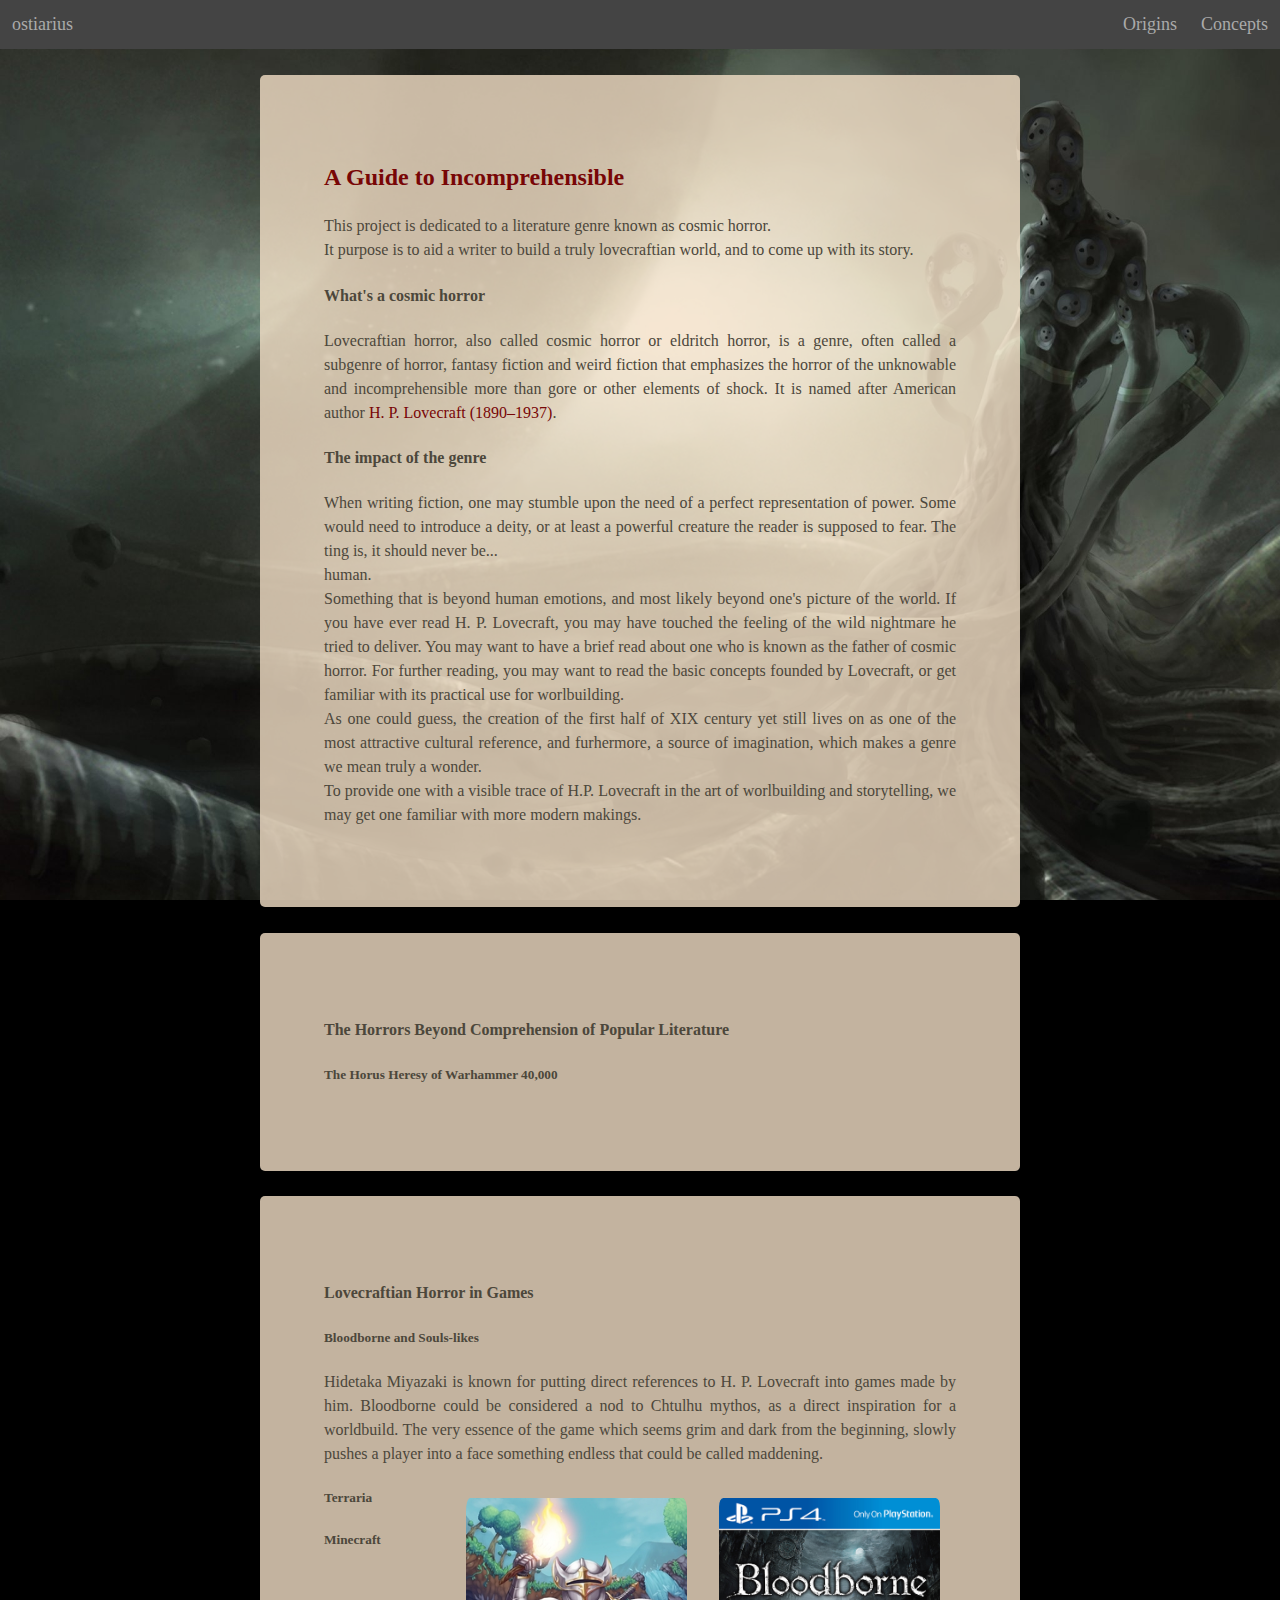
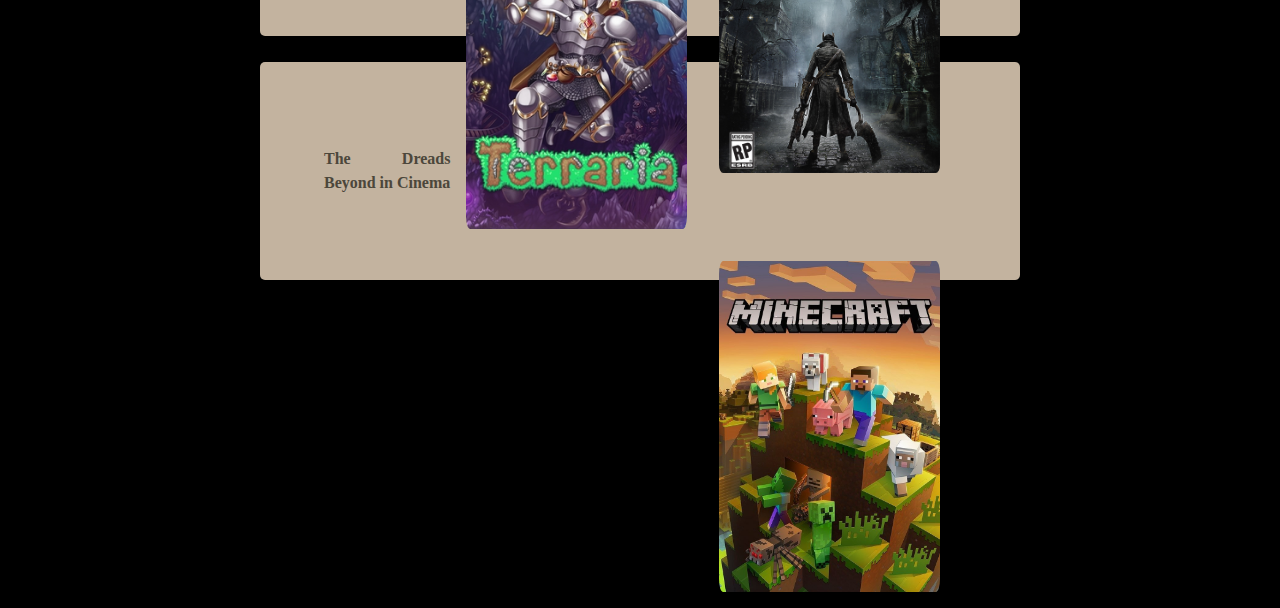
<file: index.html>
<!DOCTYPE html>
<html lang="en">
<head>
	<meta charset="utf-8">
    <meta name="viewport" content="width=device-width, initial-scale=1.0"> 
	<title>How to Write a Cosmic Horror</title>
	<link rel="stylesheet" href="style.css">


<!-- Yandex.Metrika counter -->
<script type="text/javascript" >
   (function(m,e,t,r,i,k,a){m[i]=m[i]||function(){(m[i].a=m[i].a||[]).push(arguments)};
   m[i].l=1*new Date();
   for (var j = 0; j < document.scripts.length; j++) {if (document.scripts[j].src === r) { return; }}
   k=e.createElement(t),a=e.getElementsByTagName(t)[0],k.async=1,k.src=r,a.parentNode.insertBefore(k,a)})
   (window, document, "script", "https://mc.yandex.ru/metrika/tag.js", "ym");

   ym(99310010, "init", {
        clickmap:true,
        trackLinks:true,
        accurateTrackBounce:true
   });
</script>
<noscript><div><img src="https://mc.yandex.ru/watch/99310010" style="position:absolute; left:-9999px;" alt="" /></div></noscript>
<!-- /Yandex.Metrika counter -->


</head>


<!-- Google tag (gtag.js) -->
<script async src="https://www.googletagmanager.com/gtag/js?id=G-S6Q7PQV7NC"></script>
<script>
  window.dataLayer = window.dataLayer || [];
  function gtag(){dataLayer.push(arguments);}
  gtag('js', new Date());

  gtag('config', 'G-S6Q7PQV7NC');
</script>


<body oncopy="return false" onpaste="return false" oncut="return false">


	<div class="header" id="top">
        <a href="#top">ostiarius</a>

<iframe src="https://www.seethestats.com/stats/21075/activeusers?t=3d3573bbafc464e48102f4f492322d" style="width:100px;height:40px;border:none;" scrolling="no" frameborder="0"></iframe>

        <div class="menu">
            <a href="basics/origins.html">Origins</a>
            <a href="basics/concepts.html">Concepts</a>
        </div>
	</div>




	<div class="to_read">
		<h2 class="incomprehensible">A Guide to Incomprehensible</h2>
		<p>
		This project is dedicated to a literature genre known as cosmic horror.<br>
		It purpose is to aid a writer to build a truly lovecraftian world, and to come up with its story.</br>
		</p>
		<h4>What's a cosmic horror</h4>
		<p>
		Lovecraftian horror, also called cosmic horror or eldritch horror, 
		is a genre, often called a subgenre of horror, fantasy fiction and weird fiction that emphasizes 
		the horror of the unknowable and incomprehensible more than gore or other 
		elements of shock. It is named after American author <a href="basics/origins.html#top">H. P. Lovecraft (1890–1937)</a>.
		</p>
		<h4>The impact of the genre</h4>
		<p>
		When writing fiction, one may stumble upon the need of a perfect representation of power.
		Some would need to introduce a deity, or at least a powerful creature the reader is supposed to fear.
		The ting is, it should never be...<br>
		human.
		<br>
		Something that is beyond human emotions, and most likely beyond one's picture of the world.
		If you have ever read H. P. Lovecraft, you may have touched the feeling of the wild nightmare
		he tried to deliver. You may want to have a brief read about one who is known as the father of
		cosmic horror. For further reading, you may want to read the basic concepts founded by Lovecraft,
		or get familiar with its practical use for worlbuilding.<br>
		As one could guess, the creation of the first half of XIX century yet still lives on as
		one of the most attractive cultural reference, and furhermore, a source of imagination,
		which makes a genre we mean truly a wonder.<br>
		To provide one with a visible trace of H.P. Lovecraft in the art of worlbuilding and storytelling, we may get one familiar with more modern
		makings.
		</p>
	</div>
	


	<div class="to_read">
		<h4>The Horrors Beyond Comprehension of Popular Literature</h4>
		
		<table class="to_witness">
		<tr>
			<h5>The Horus Heresy of Warhammer 40,000</h5>
		</tr>
		</table>
	</div>
	
	<div class="to_read">
		<h4>Lovecraftian Horror in Games<h4>
			<h5>Bloodborne and Souls-likes</h5>
			<p>
			Hidetaka Miyazaki is known for putting direct references to H. P. Lovecraft into games made by him.
			Bloodborne could be considered a nod to Chtulhu mythos, as a direct inspiration for a worldbuild.
			The very essence of the game which seems grim and dark from the beginning, slowly
			pushes a player into a face something endless that could be called maddening. 
			</p>
		<img src="info-assets/bloodborne-main.jpg" class="product_cover">
		<img src="info-assets/terraria-main.jpg" class="product_cover">
			<h5>Terraria</h5>
		
		
			<h5>Minecraft</h5>
		<img src="info-assets/minecraft-main.jpg" class="product_cover">
	</div>
	


	<div class="to_read">
		<h4>The Dreads Beyond in Cinema</h4>
	</div>
	
</body>
</html>
</file>
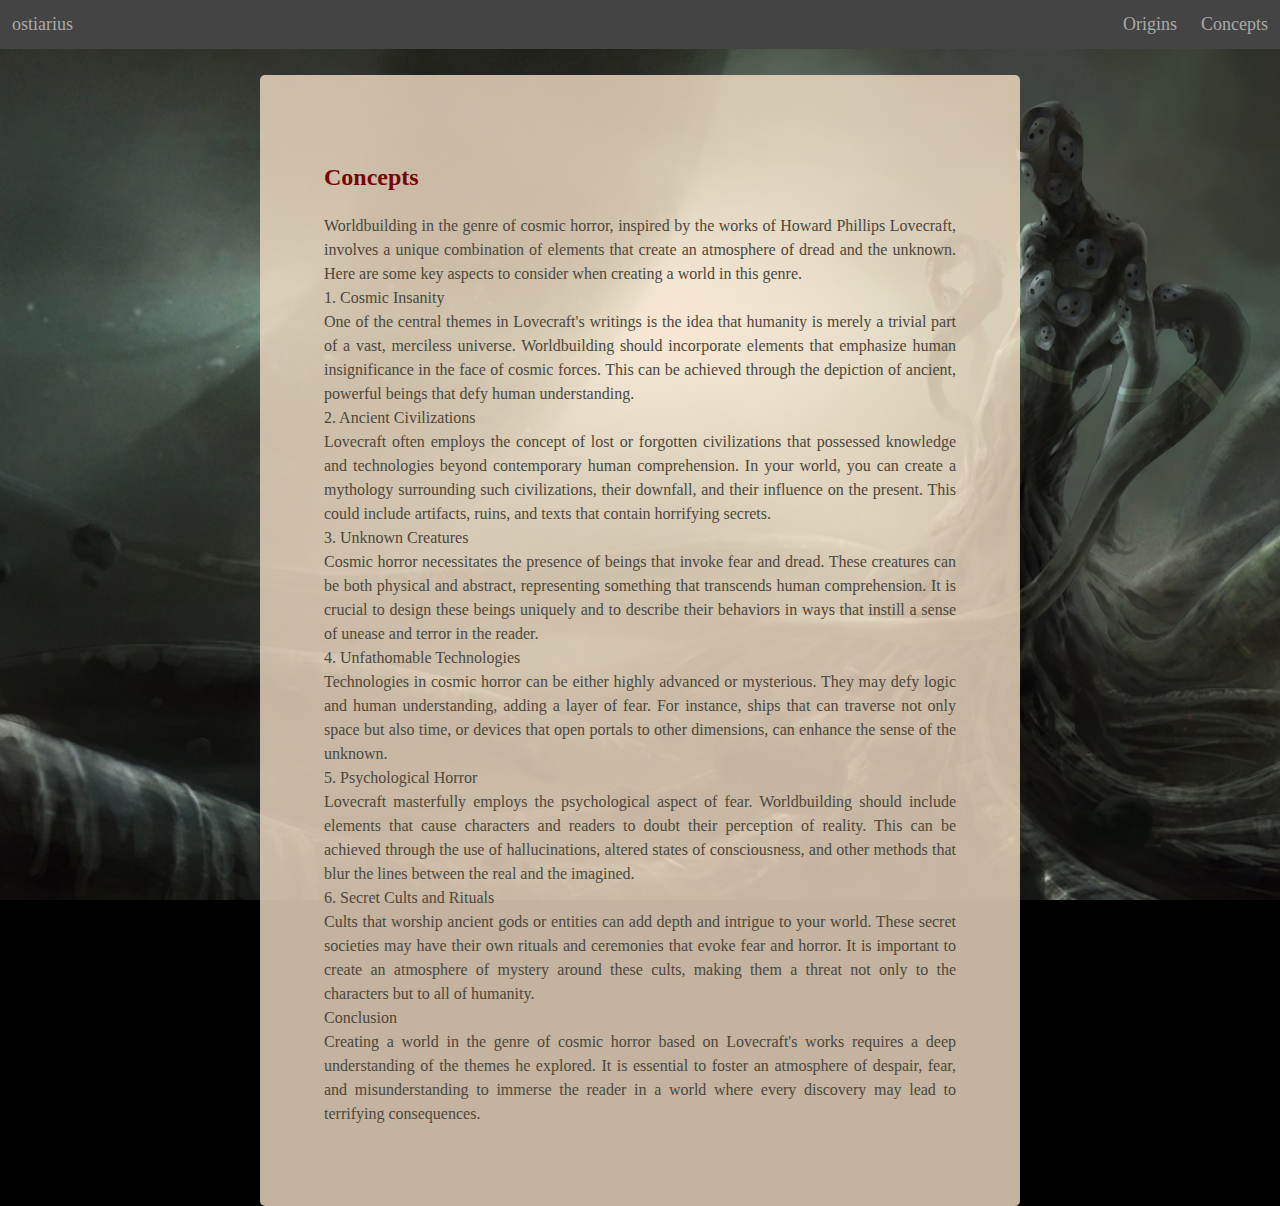
<file: basics/concepts.html>
<!DOCTYPE html>
<html lang="en">
<head>
	<meta charset="utf-8">
    <meta name="viewport" content="width=device-width, initial-scale=1.0">
	<title>Origins</title>
	<link rel="stylesheet" href="../style.css">
</head>


<body oncopy="return false" onpaste="return false" oncut="return false">


	<div class="header" id="top">
        <a href="../index.html#top">ostiarius</a>

<iframe src="https://www.seethestats.com/stats/21075/activeusers?t=3d3573bbafc464e48102f4f492322d" style="width:100px;height:40px;border:none;" scrolling="no" frameborder="0"></iframe>

        <div class="menu">
            <a href="origins.html">Origins</a>
            <a href="#top">Concepts</a>
        </div>
	</div>
	<div class="to_read">
        <h2 class="incomprehensible">Concepts</h2>
        <p>
Worldbuilding in the genre of cosmic horror, inspired by the works of Howard Phillips Lovecraft, involves a unique combination of elements that create an atmosphere of dread and the unknown. Here are some key aspects to consider when creating a world in this genre.<br>

1. Cosmic Insanity<br>
One of the central themes in Lovecraft's writings is the idea that humanity is merely a trivial part of a vast, merciless universe. Worldbuilding should incorporate elements that emphasize human insignificance in the face of cosmic forces. This can be achieved through the depiction of ancient, powerful beings that defy human understanding.<br>

2. Ancient Civilizations<br>
Lovecraft often employs the concept of lost or forgotten civilizations that possessed knowledge and technologies beyond contemporary human comprehension. In your world, you can create a mythology surrounding such civilizations, their downfall, and their influence on the present. This could include artifacts, ruins, and texts that contain horrifying secrets.<br>

3. Unknown Creatures<br>
Cosmic horror necessitates the presence of beings that invoke fear and dread. These creatures can be both physical and abstract, representing something that transcends human comprehension. It is crucial to design these beings uniquely and to describe their behaviors in ways that instill a sense of unease and terror in the reader.<br>

4. Unfathomable Technologies<br>
Technologies in cosmic horror can be either highly advanced or mysterious. They may defy logic and human understanding, adding a layer of fear. For instance, ships that can traverse not only space but also time, or devices that open portals to other dimensions, can enhance the sense of the unknown.<br>

5. Psychological Horror<br>
Lovecraft masterfully employs the psychological aspect of fear. Worldbuilding should include elements that cause characters and readers to doubt their perception of reality. This can be achieved through the use of hallucinations, altered states of consciousness, and other methods that blur the lines between the real and the imagined.<br>

6. Secret Cults and Rituals<br>
Cults that worship ancient gods or entities can add depth and intrigue to your world. These secret societies may have their own rituals and ceremonies that evoke fear and horror. It is important to create an atmosphere of mystery around these cults, making them a threat not only to the characters but to all of humanity.<br>

Conclusion<br>
Creating a world in the genre of cosmic horror based on Lovecraft's works requires a deep understanding of the themes he explored. It is essential to foster an atmosphere of despair, fear, and misunderstanding to immerse the reader in a world where every discovery may lead to terrifying consequences.
        </p>
    </div>
</body>
</html>
</file>
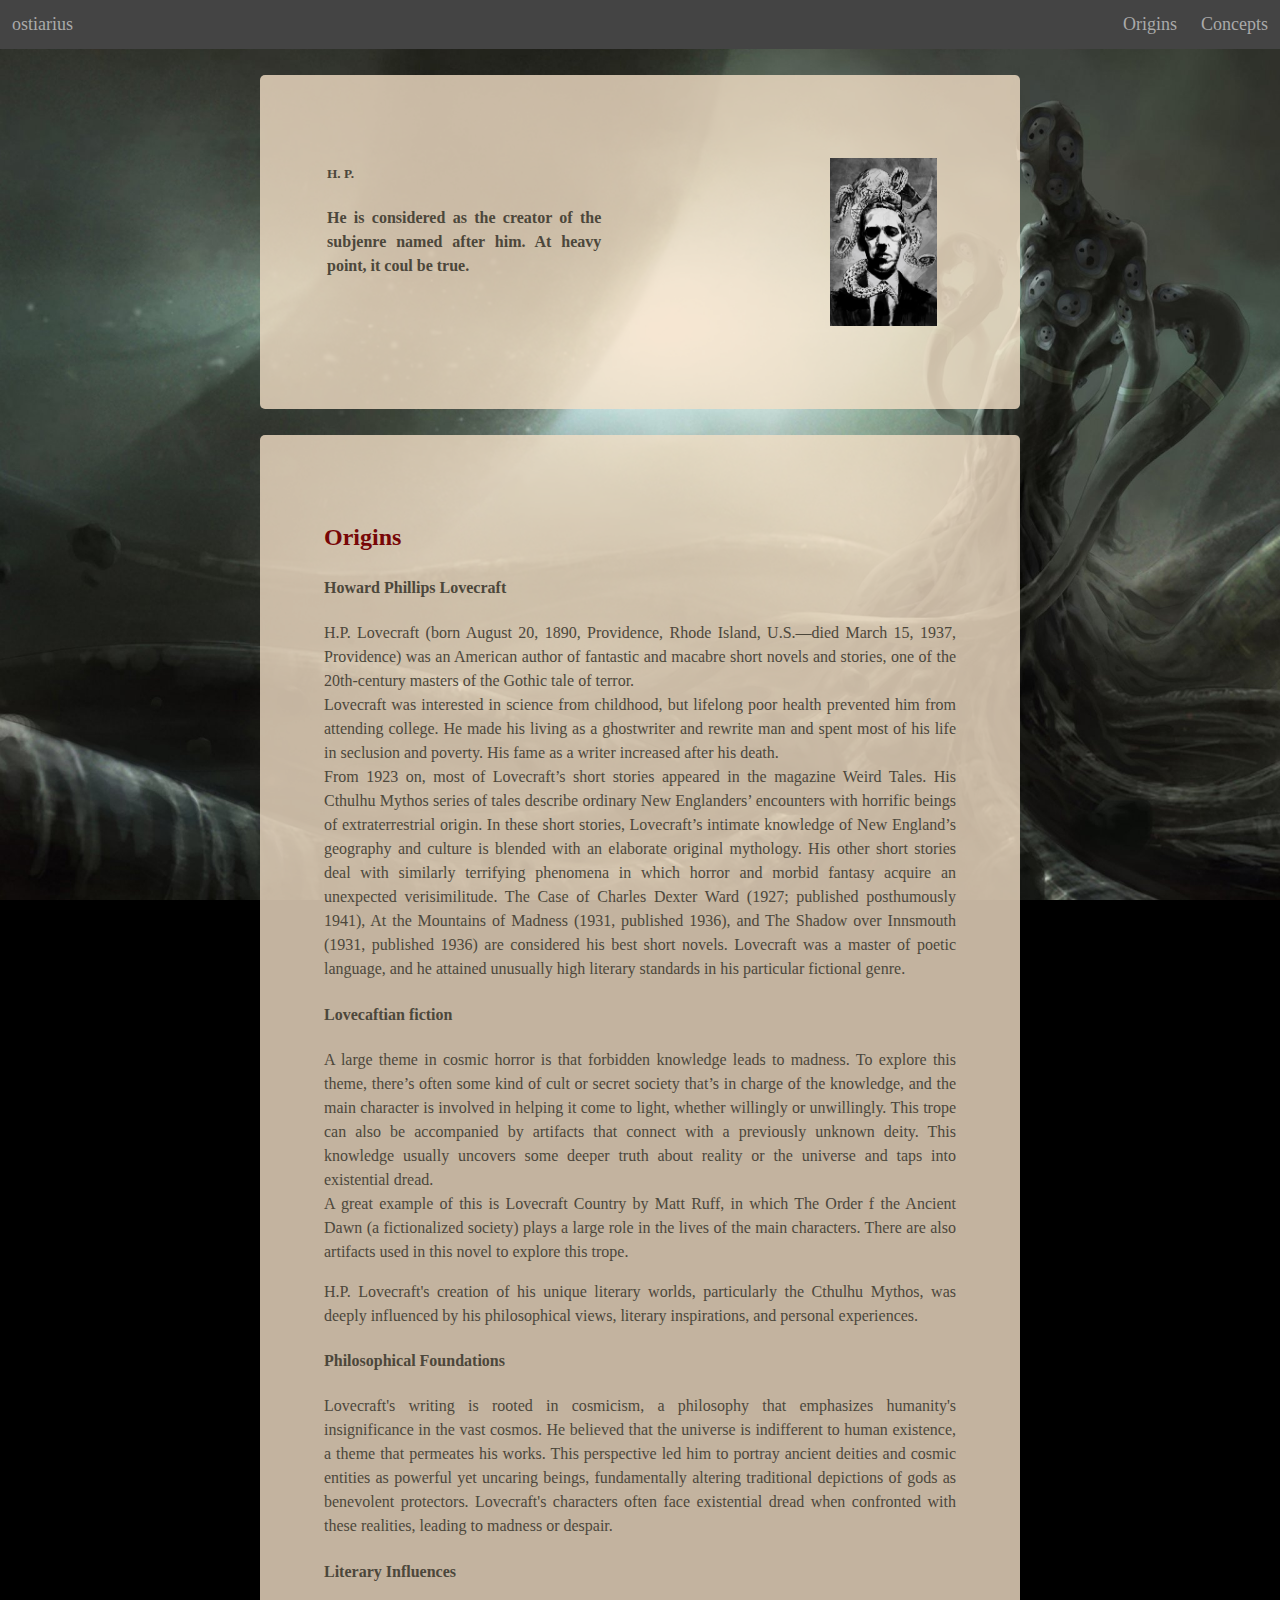
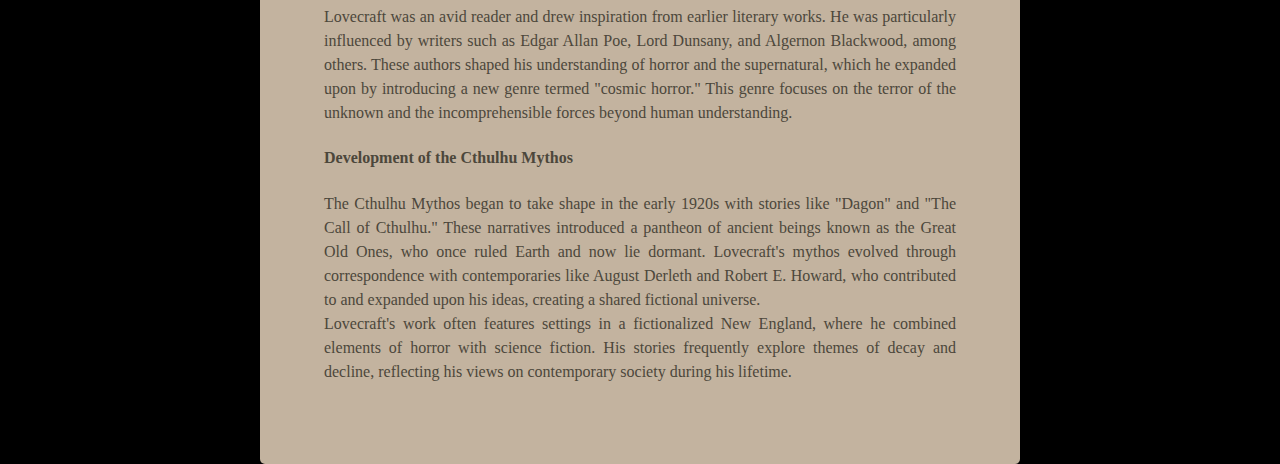
<file: basics/origins.html>
<!DOCTYPE html>
<html lang="en">
<head>
	<meta charset="utf-8">
    <meta name="viewport" content="width=device-width, initial-scale=1.0">
    <meta name="description" content="history of the genre">
    <meta name="keywords" content="Lovecraft, horror, fiction, Cthulhu">
	<title>Origins</title>
	<link rel="stylesheet" href="../style.css">
</head>


<body oncopy="return false" onpaste="return false" oncut="return false">


	<div class="header" id="top">
        <a href="../index.html#top">ostiarius</a>

<iframe src="https://www.seethestats.com/stats/21075/activeusers?t=3d3573bbafc464e48102f4f492322d" style="width:100px;height:40px;border:none;" scrolling="no" frameborder="0"></iframe>

        <div class="menu">
            <a href="#top">Origins</a>
            <a href="concepts.html">Concepts</a>
        </div>
	</div>
	

<div class="to_read">

<table class=mention>
<tr>
<th>
    <h5>H. P.</h5>
    <p>He is considered as the creator of the subjenre named after him. At heavy point, it coul be true.</p>
</th>
            <th><img src="../info-assets/lovecraft.jpg" class="bio"></th>
			
</table>
</div>


<div class="to_read">

		<h2 class="incomprehensible">Origins</h2>
		<h4>Howard Phillips Lovecraft</h4>
		<p>
		H.P. Lovecraft (born August 20, 1890, Providence, Rhode Island, U.S.—died March 15, 1937, Providence)
		was an American author of fantastic and macabre short novels and stories, one of the 20th-century
		masters of the Gothic tale of terror.<br>
		Lovecraft was interested in science from childhood, but lifelong poor health
		prevented him from attending college. He made his living as a ghostwriter and rewrite
		man and spent most of his life in seclusion and poverty. His fame as a writer increased
		after his death.<br>
		From 1923 on, most of Lovecraft’s short stories appeared in the magazine Weird Tales.
		His Cthulhu Mythos series of tales describe ordinary New Englanders’ encounters with horrific
		beings of extraterrestrial origin. In these short stories, Lovecraft’s intimate knowledge of
		New England’s geography and culture is blended with an elaborate original mythology. His other
		short stories deal with similarly terrifying phenomena in which horror and morbid fantasy acquire
		an unexpected verisimilitude. The Case of Charles Dexter Ward (1927; published posthumously 1941),
		At the Mountains of Madness (1931, published 1936), and The Shadow over Innsmouth (1931, published
		1936) are considered his best short novels. Lovecraft was a master of poetic language, and he
		attained unusually high literary standards in his particular fictional genre.
		</p>
		<h4>Lovecaftian fiction</h4>
		<p>
		A large theme in cosmic horror is that forbidden knowledge leads to madness.
		To explore this theme, there’s often some kind of cult or secret society that’s in charge
		of the knowledge, and the main character is involved in helping it come to light, whether
		willingly or unwillingly. This trope can also be accompanied by artifacts that connect with
		a previously unknown deity. This knowledge usually uncovers some deeper truth about reality
		or the universe and taps into existential dread.<br>
		A great example of this is Lovecraft Country by Matt Ruff, in which The Order 
		f the Ancient Dawn (a fictionalized society) plays a large role in the lives of
		the main characters. There are also artifacts used in this novel to explore this trope.
		</p>
        <p>H.P. Lovecraft's creation of his unique literary worlds, particularly the Cthulhu Mythos, was deeply influenced by his philosophical views, literary inspirations, and personal experiences.</p>

<h4>Philosophical Foundations</h4>

<p>Lovecraft's writing is rooted in cosmicism, a philosophy that emphasizes humanity's insignificance in the vast cosmos. He believed that the universe is indifferent to human existence, a theme that permeates his works. This perspective led him to portray ancient deities and cosmic entities as powerful yet uncaring beings, fundamentally altering traditional depictions of gods as benevolent protectors. Lovecraft's characters often face existential dread when confronted with these realities, leading to madness or despair.</p>

<h4>Literary Influences</h4>

<p>Lovecraft was an avid reader and drew inspiration from earlier literary works. He was particularly influenced by writers such as Edgar Allan Poe, Lord Dunsany, and Algernon Blackwood, among others. These authors shaped his understanding of horror and the supernatural, which he expanded upon by introducing a new genre termed "cosmic horror." This genre focuses on the terror of the unknown and the incomprehensible forces beyond human understanding.</p>

<h4>Development of the Cthulhu Mythos</h4>

<p>The Cthulhu Mythos began to take shape in the early 1920s with stories like "Dagon" and "The Call of Cthulhu." These narratives introduced a pantheon of ancient beings known as the Great Old Ones, who once ruled Earth and now lie dormant. Lovecraft's mythos evolved through correspondence with contemporaries like August Derleth and Robert E. Howard, who contributed to and expanded upon his ideas, creating a shared fictional universe.<br>

Lovecraft's work often features settings in a fictionalized New England, where he combined elements of horror with science fiction. His stories frequently explore themes of decay and decline, reflecting his views on contemporary society during his lifetime.</p>

	</div>
</body>
</file>
<file: style.css>
* {box-sizing: border-box;}
body{
    background-color: black;
	background-image: url("style-assets/index_bg.jpg");
    
	min-height: 500px;
	background-attachment: fixed;
	background-position: center;
	background-repeat: no-repeat;
	background-size: cover;
	margin: 0;
	color: #4c473b;
	font-family: Georgia, serif;
	
	line-height: 1.5;
}
th{
	vertical-align: top;
}
a {
    color: #780606;
    text-decoration: none;
}
img{
    border-radius: 8%;
    max-width: 40%;
    float: right;
    padding: 16px;
    
}

.header{
    overflow: hidden;
	position: sticky;
    max-height: 60px;
	top: 0;
	
	padding: 0;
	background: #302025;
	background: #444444;
	color: #aaaaaa;
}
.header a {
    float: left;
    color: #aaaaaa;
    text-align: center;
    padding: 12px;
    text-decoration: none;
    font-size: 18px; 
    line-height: 25px;
    border-radius: 4px;
}
.header iframe {
    float: left;
    color: #aaaaaa;
    text-align: center;
    padding: 0px;
    margin-top: 0.4%;
    text-decoration: none;
    font-size: 18px; 
    line-height: 25px;
    max-width: 76px;
    border-radius: 4px;
}
.menu {
    float: right;
}
.to_read{
	border-radius: 5px;
	width: 760px;
	
	background-color: #f4e0c7cc;
	

	max-width: 100%;
	margin-top: 2%;
	margin-left: auto;
	margin-right: auto;
	
	padding: 5%;
	text-align: justify;
}
.incomprehensible{
	font-family: 'Brush Script MT', cursive;
	color: #780606;
}
.product_cover{
	max-height: 400px;
	width: auto;
}
.to_witness{
	width: 50%;
}
.splash{
	max-height: 100%;
}
.scary{
    background-image: url("style-assets/ff.jpg");
	min-height: 500px;
	background-attachment: fixed;
	background-position: center;
	background-repeat: no-repeat;
	background-size: cover;
	margin: 0;
	color: #4c473b;
	font-family: Georgia, serif;
	
	line-height: 1.5;
}
.intro{
    color: #780606;
    font-size: 12px;
}
</file>
